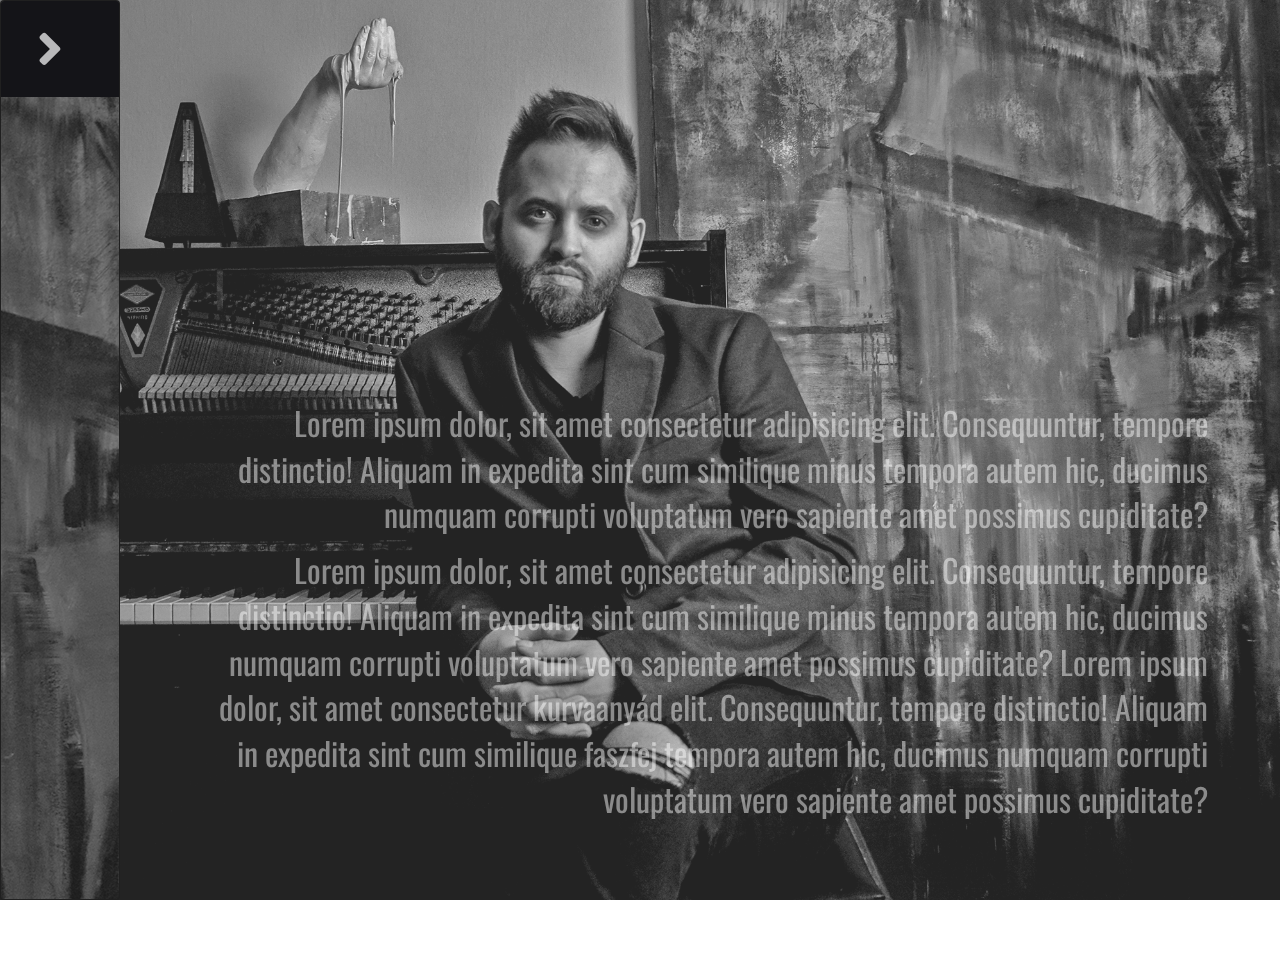
<file: biography.html>
<!DOCTYPE html>
<html lang="en">
<head>
<meta charset="UTF-8">
<meta name="viewport" content="width=device-width, initial-scale=1.0">
<meta http-equiv="X-UA-Compatible" content="ie=edge">
<link rel="stylesheet" href="https://cdnjs.cloudflare.com/ajax/libs/twitter-bootstrap/3.3.7/css/bootstrap.min.css">
<link rel="stylesheet" href="https://cdnjs.cloudflare.com/ajax/libs/font-awesome/5.13.0/css/all.min.css">
<link href="https://fonts.googleapis.com/css2?family=Oswald:wght@200;400&display=swap" rel="stylesheet">
<link rel="stylesheet" href="bio.css">
<title>Tar_Attila</title>
</head>
  
  <body>
    <nav class="navbar">
      <ul class="navbar-nav">
        <li class="logo">
          <a href="#" class="nav-link">
            <span class="link-text logo-text">MENU</span>
            <svg 
                ria-hidden="true" 
                focusable="false" 
                data-prefix="fas" 
                data-icon="angle-right" 
                class="svg-inline--fa fa-angle-right fa-w-8" 
                role="img" 
                xmlns="https://www.w3.org/2000/svg" 
                viewBox="0 0 356 512">
            <path fill="currentColor" 
              d="M224.3 273l-136 136c-9.4 9.4-24.6 9.4-33.9 0l-22.6-22.6c-9.4-9.4-9.4-24.6 0-33.9l96.4-96.4-96.4-96.4c-9.4-9.4-9.4-24.6 0-33.9L54.3 103c9.4-9.4 24.6-9.4 33.9 0l136 136c9.5 9.4 9.5 24.6.1 34z">
            </path>
            </svg>
          </a>
        </li>

        <li class="nav-item">
          <a href="index.html" class="nav-link">
          <!--
            <svg 
            aria-hidden="true" 
            focusable="false" 
            data-prefix="fas" 
            data-icon="palette" 
            class="svg-inline--fa fa-palette fa-w-16" 
            role="img" 
            xmlns="http://www.w3.org/2000/svg" 
            viewBox="0 0 512 512">
            <path fill="currentColor" 
                d="M204.3 5C104.9 24.4 24.8 104.3 5.2 203.4c-37 187 131.7 326.4 258.8 306.7 41.2-6.4 61.4-54.6 42.5-91.7-23.1-45.4 9.9-98.4 60.9-98.4h79.7c35.8 0 64.8-29.6 64.9-65.3C511.5 97.1 368.1-26.9 204.3 5zM96 320c-17.7 0-32-14.3-32-32s14.3-32 32-32 32 14.3 32 32-14.3 32-32 32zm32-128c-17.7 0-32-14.3-32-32s14.3-32 32-32 32 14.3 32 32-14.3 32-32 32zm128-64c-17.7 0-32-14.3-32-32s14.3-32 32-32 32 14.3 32 32-14.3 32-32 32zm128 64c-17.7 0-32-14.3-32-32s14.3-32 32-32 32 14.3 32 32-14.3 32-32 32z">
            </path>
            </svg>
          -->
            <span class="link-text">HOME</span>
          </a>
        </li>


  
        <li class="nav-item">
          <a href="index.html" class="nav-link">
          <!--
            <svg 
            aria-hidden="true" 
            focusable="false" 
            data-prefix="fas" 
            data-icon="palette" 
            class="svg-inline--fa fa-palette fa-w-16" 
            role="img" 
            xmlns="http://www.w3.org/2000/svg" 
            viewBox="0 0 512 512">
            <path fill="currentColor" 
                d="M204.3 5C104.9 24.4 24.8 104.3 5.2 203.4c-37 187 131.7 326.4 258.8 306.7 41.2-6.4 61.4-54.6 42.5-91.7-23.1-45.4 9.9-98.4 60.9-98.4h79.7c35.8 0 64.8-29.6 64.9-65.3C511.5 97.1 368.1-26.9 204.3 5zM96 320c-17.7 0-32-14.3-32-32s14.3-32 32-32 32 14.3 32 32-14.3 32-32 32zm32-128c-17.7 0-32-14.3-32-32s14.3-32 32-32 32 14.3 32 32-14.3 32-32 32zm128-64c-17.7 0-32-14.3-32-32s14.3-32 32-32 32 14.3 32 32-14.3 32-32 32zm128 64c-17.7 0-32-14.3-32-32s14.3-32 32-32 32 14.3 32 32-14.3 32-32 32z">
            </path>
            </svg>
          -->
            <span class="link-text">Works</span>
          </a>
        </li>
  
        <li class="nav-item">
          <a href="" class="nav-link">
          <!--
            <svg 
            aria-hidden="true" 
            focusable="false" 
            data-prefix="fas" 
            data-icon="portrait" 
            class="svg-inline--fa fa-portrait fa-w-12" 
            role="img" 
            xmlns="http://www.w3.org/2000/svg" 
            viewBox="0 0 384 512"><path 
            fill="currentColor" 
            d="M336 0H48C21.5 0 0 21.5 0 48v416c0 26.5 21.5 48 48 48h288c26.5 0 48-21.5 48-48V48c0-26.5-21.5-48-48-48zM192 128c35.3 0 64 28.7 64 64s-28.7 64-64 64-64-28.7-64-64 28.7-64 64-64zm112 236.8c0 10.6-10 19.2-22.4 19.2H102.4C90 384 80 375.4 80 364.8v-19.2c0-31.8 30.1-57.6 67.2-57.6h5c12.3 5.1 25.7 8 39.8 8s27.6-2.9 39.8-8h5c37.1 0 67.2 25.8 67.2 57.6v19.2z">
            </path>
            </svg>
          -->
            <span class="link-text">Biography</span>
          </a>
        </li>

        <li class="nav-item">
          <a href="https://www.facebook.com/marnemhiperrealista001" class="nav-link">
          <!--
            <svg 
            aria-hidden="true" 
            focusable="false" 
            data-prefix="fab" 
            data-icon="facebook-square" 
            class="svg-inline--fa fa-facebook-square fa-w-14" 
            role="img" 
            xmlns="https://www.w3.org/2000/svg" 
            viewBox="0 0 448 512">
            <path 
            fill="currentColor" 
            d="M400 32H48A48 48 0 0 0 0 80v352a48 48 0 0 0 48 48h137.25V327.69h-63V256h63v-54.64c0-62.15 37-96.48 93.67-96.48 27.14 0 55.52 4.84 55.52 4.84v61h-31.27c-30.81 0-40.42 19.12-40.42 38.73V256h68.78l-11 71.69h-57.78V480H400a48 48 0 0 0 48-48V80a48 48 0 0 0-48-48z">
            </path>
            </svg>
          -->
            <span class="link-text">Facebook</span>
          </a>
        </li>


        <li class="nav-item">
          <a href="mailto:tar.attila.at@gmail.com" class="nav-link">
            <!-- <svg 
            aria-hidden="true" 
            focusable="false" 
            data-prefix="far" 
            data-icon="envelope" 
            class="svg-inline--fa fa-envelope fa-w-16" 
            role="img" 
            xmlns="https://www.w3.org/2000/svg" 
            viewBox="0 0 512 512">
          <path fill="currentColor" 
            d="M464 64H48C21.49 64 0 85.49 0 112v288c0 26.51 21.49 48 48 48h416c26.51 0 48-21.49 48-48V112c0-26.51-21.49-48-48-48zm0 48v40.805c-22.422 18.259-58.168 46.651-134.587 106.49-16.841 13.247-50.201 45.072-73.413 44.701-23.208.375-56.579-31.459-73.413-44.701C106.18 199.465 70.425 171.067 48 152.805V112h416zM48 400V214.398c22.914 18.251 55.409 43.862 104.938 82.646 21.857 17.205 60.134 55.186 103.062 54.955 42.717.231 80.509-37.199 103.053-54.947 49.528-38.783 82.032-64.401 104.947-82.653V400H48z">
          </path></svg>
            -->
            <span class="link-text">Email</span>
          </a>
        </li>
      </ul>
    </nav>
  
  <div id="main">
       
        <div class="biography">
            <p>Lorem ipsum dolor, sit amet consectetur adipisicing elit. Consequuntur,
               tempore distinctio! Aliquam in expedita sint cum similique minus tempora 
               autem hic, ducimus numquam corrupti voluptatum vero sapiente amet possimus cupiditate?
            </p>
            <p>Lorem ipsum dolor, sit amet consectetur adipisicing elit. Consequuntur,
              tempore distinctio! Aliquam in expedita sint cum similique minus tempora 
              autem hic, ducimus numquam corrupti voluptatum vero sapiente amet possimus cupiditate?
              Lorem ipsum dolor, sit amet consectetur kurvaanyád elit. Consequuntur,
              tempore distinctio! Aliquam in expedita sint cum similique faszfej tempora 
              autem hic, ducimus numquam corrupti voluptatum vero sapiente amet possimus cupiditate?
           </p>
        </div>
  
  </div>
  <div id="copyright">
    <p class="copyright mt-5 mb-3">&copy; 2020 TAR ATTILA</p>
  </div>


<script src="https://cdnjs.cloudflare.com/ajax/libs/jquery/3.5.0/jquery.min.js"></script>
<script src="https://cdnjs.cloudflare.com/ajax/libs/twitter-bootstrap/3.3.7/js/bootstrap.min.js"></script>
<script src="script.js"></script>
</body>
</html>
</file>
<file: bio.css>
:root {
    font-size: 24px;
    font-family: 'Oswald', sans-serif;
  --text-primary:#727272;
  --text-secondary: #ececec;
  --bg-primary: #202020;
  --bg-secondary: #141418;
  --transition-speed: 600ms;
  }
  
  body {
    height: 100%;
    width: auto;
    font-family: 'Oswald', sans-serif;
    margin: 0;
    padding: 0;
    background-image: url('img/portrait_bw.png');
    background-attachment: fixed;
    background-position: center;
    background-size: cover;
    background-repeat: no-repeat;
    opacity: 1;
  }
  @media (max-width: 400px) {
  body {
      width: 100%;
      height: auto;
      
  }
  }
  body::-webkit-scrollbar {
  width: 0.25rem;
  }
  
  body::-webkit-scrollbar-track {
  background: #1e1e24;
  }
  
  body::-webkit-scrollbar-thumb {
  background: #6649b8;
  }
  
  #main {
    height: 100vh;
    width: auto;
    display: flexbox;
    text-align: right;
    margin-left: 3rem;
    }
    @media (max-width: 700px) {
    #main {
        width: 100%;
        min-height: 1200px;
        margin-left: 0;
        align-items: center;
    }
    }
  .biography{
    font-size: 32px;
    color: white;
    display: flexbox;
    padding: 3rem;
    margin-left: 2rem;
    vertical-align: bottom;
    padding-top: 400px;
  }
  @media (max-width: 400px) {
    .biography {
      width: 10rem;
      font-size: 18px;
      color: white;
      display: flexbox;
      margin-left: 2rem;
      vertical-align: bottom;
      padding-top: 300px;     
    }
  }
    @media (max-width: 500px) {
      .biography {
        font-size: 18px;
        color: white;
        display: flexbox;
        padding: 1rem;
        margin-left: 4rem;
        vertical-align: bottom;
        padding-top: 300px;
      }
  }
  @media (max-width: 400px) {
  .logo img {
      max-width: 70%;
      max-height: auto;
  }
  }
  @keyframes fadeInDown {
    from {
      opacity: 0;
      -webkit-transform: translate3d(0, -100%, 0);
      transform: translate3d(0, -100%, 0);
    }
  
    to {
      opacity: 1;
      -webkit-transform: translate3d(0, 0, 0);
      transform: translate3d(0, 0, 0);
    }
  }
  
  .fadeInDown {
    -webkit-animation-name: fadeInDown;
    animation-name: fadeInDown;
  }
  
  #exhibitions{
  display: flex;
  justify-content: space-evenly;
  width: 100%;
  height: 700px;
  padding: 1rem;
  margin:0 auto;
  font-size: 32px;
  }
  @media (max-width: 400px) {
  #exhibitions,.exfeliratok{
    display: flexbox;
    flex-direction: column;
    justify-content: center;
    }
  }
  @media (max-width: 500px) {
    #exhibitions,.exfeliratok{
      display: flexbox;
      flex-direction: column;
      justify-content: center;
    }
  }
  #exhibitions div h2{
  height: 10%;
  position: relative;
  text-align: center;
  }
  .exhibitions1, .exhibitions2, .exhibitions3{
  width: 300px;
  height: 300px;
  border-radius: 50%;
  background-color:#202020;
  -webkit-transition: 0.3s ease-in-out;
  -moz-transition: 0.3s ease-in-out;
  -o-transition: 0.3s ease-in-out;
  transition: 0.3s ease-in-out;
  }
  
  .exhibitions1{
  background-image:url('img/fearisover.PNG');
  opacity: 0.5;
  background-position: center;
  }
  .exhibitions2{
  background-image:url('img/paulie.png');
  opacity: 0.5;
  }
  .exhibitions2 p,.exhibitions3 p{
  position: relative;
  text-decoration: none;
  color: white;
  text-align: center;
  padding-top: 5rem;
  }
  @media (max-width: 400px) {
  .exhibitions2 p,.exhibitions3 p{
    position: relative;
    text-decoration: none;
    color: white;
    text-align: center;
    padding-top: 3rem;
    }
  }
  
  .exhibitions3{
  background-image:url('img/silvio.png');
  opacity: 0.5;
  }
  .exhibitions1:hover, .exhibitions2:hover, .exhibitions3:hover{
  width: 340px;
  height: 340px;
  opacity: 1.0;
  }
  @media (max-width: 400px) {
  .exhibitions1,.exhibitions2,.exhibitions3{
    max-width: 200px;
    max-height: 200px;
    display: flex;
    flex-direction: column;
    margin:0 auto;
  }
  }
  @media (max-width: 800px) {
    .exhibitions1,.exhibitions2,.exhibitions3{
      max-width: 150px;
      max-height: 150px;
      display: flex;
      flex-direction: column;
      margin:0 auto;
    }
  }
  @media (max-width: 800px) {
    .exhibitions2 p,.exhibitions3 p{
      position: relative;
      text-decoration: none;
      font-size: 0.7em;
      color: white;
      text-align: center;
      padding-top: 2rem;
      }
    }
  .navbar {
  position: fixed;
  background-color: var(--bg-primary);
  transition: width 600ms ease;
  overflow: hidden;

  }
  
  .navbar-nav {
  list-style: none;
  padding: 0;
  margin: 0;
  display: flex;
  flex-direction: column;
  align-items: center;
  height: 100%;
  width: 100%;
    background-image: url('img/navbarnav.png');
    background-size:auto;
    background-repeat: no-repeat;
    opacity: 1; 
  }

  /*
  @media (max-width: 400px) {
    .navbar-nav {
      list-style: none;
      padding: 0;
      margin: 0;
      display: flex;
      flex-direction: row;
      align-items: center;
      height: 100%;
      width: 100%;
    }
  
    }

  */

  .nav-item {
  width: 100%;
  }
  
  .nav-item:last-child {
  margin-top: auto;
  }
  
  .nav-link {
  display: flex;
  align-items: center;
  height: 4rem;
  color: white;
  /*color: var(--text-primary);  */                           /* NAVLINK BETŰSZÍN TEXT PRIMARY */
  text-decoration: none;
  font-size: 35px;
  filter: grayscale(100%) opacity(0.7);
  transition: var(--transition-speed);
  }
  
  .nav-link:hover {
  text-decoration: none;
  filter: grayscale(0%) opacity(1);
  background: var(--bg-secondary);
  color: var(--text-secondary);
  }
  
  .link-text {
  display: none;
  margin-left: 2.5rem;
  font-size: 26px;
  }
  
  .nav-link svg {
  width: 1.5rem;
  min-width: 1.5rem;
  margin: 0 1.5rem;
  }
  @media (max-width: 400px) {
    .nav-link svg {
      width: 0.5rem;
      min-width: 1rem;
      margin: 0 1rem;
    }
  }
  
  .fa-primary {
  color: #383838;
  }
  
  .fa-secondary {
  color: white;
  }
  
  .fa-secondary {
  transition: var(--transition-speed);
  }
  
  .logo {
  font-weight: bold;
  text-transform: uppercase;
  margin-bottom: 1rem;
  text-align: center;
  color: var(--text-secondary);
  background: var(--bg-secondary);
  font-size: 3rem;
  letter-spacing: 0.5ch;
  width: 100%;
  }
  
  .logo svg {
  transform: rotate(0deg);
  transition: var(--transition-speed);
  }
  
  .logo-text
  {
  display: inline;
  position: absolute;
  left: -999px;
  transition: var(--transition-speed);
  }
  
  .navbar:hover .logo svg {
  transform: rotate(-180deg);
  }
  
 
@media only screen and (max-width: 400px) {
  .navbar {
    top: 0;
    width: 3rem;
    height: 100%;
  }
  
  .navbar:hover {
    width: 10rem;
  }
  
  .navbar:hover .link-text {
    display: inline;
  }
  
  .navbar:hover .logo svg
  {
    margin-left: 11rem;
  }
  
  .navbar:hover .logo-text
  {
    left: 0px;
  }
}
@media only screen and (min-width: 400px) {
  .navbar {
    top: 0;
    width: 4rem;
    height: 100%;
  }
  
  .navbar:hover {
    width: 12rem;
  }
  
  .navbar:hover .link-text {
    display: inline;
  }
  
  .navbar:hover .logo svg
  {
    margin-left: 11rem;
  }
  
  .navbar:hover .logo-text
  {
    left: 0px;
  }
  }


/* Large screens */
@media only screen and (min-width: 700px) {
.navbar {
  top: 0;
  width: 5rem;
  height: 100%;
}

.navbar:hover {
  width: 10rem;
}

.navbar:hover .link-text {
  display: inline;
}

.navbar:hover .logo svg
{
  margin-left: 11rem;
}

.navbar:hover .logo-text
{
  left: 0px;
}
}
  
  #copyright{
  padding-bottom:50px;
  margin: 0 auto;
  width: 100%;
  text-align: center;
  color:white;
  background: transparent;
  }
    @media (max-width: 500px) {
    #copyright {
    margin-bottom: 50px;
    }
  }
  @media (max-width: 400px) {
    #copyright {
    padding-bottom: 40px;
    }
  }
  @media (max-width: 800px) {
    #copyright {
    padding-bottom: 50px;
    }
  }
  #main{                                                       /*WEBSITE FADEIN JS SHIT*/   
  display: none;
  }
</file>
